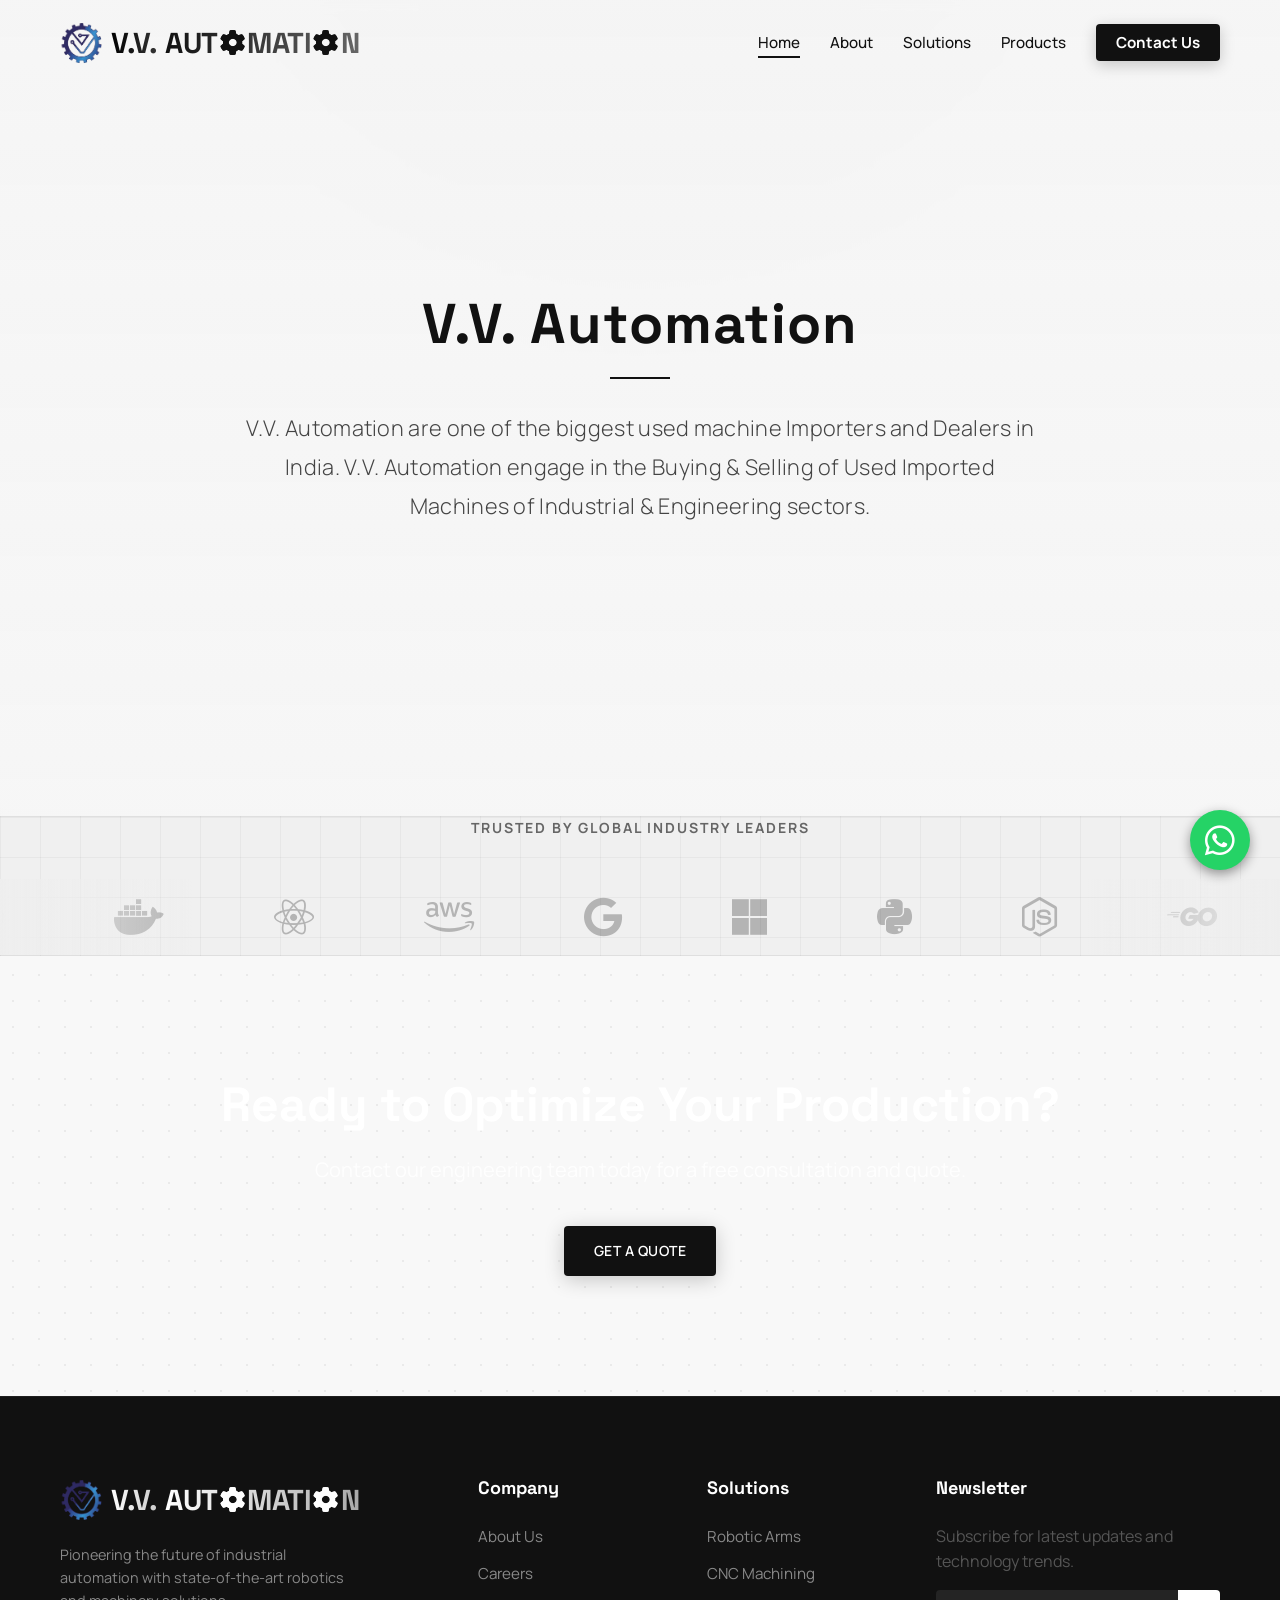
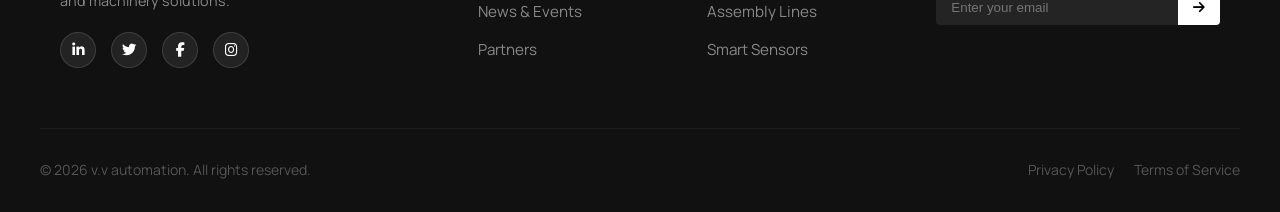
<file: index.html>
<!DOCTYPE html>
<html lang="en">

<head>
    <meta charset="UTF-8">
    <meta name="viewport" content="width=device-width, initial-scale=1.0">
    <link rel="icon" type="image/svg+xml" href="Untitled-1 (1).svg">
    <title>v.v automation | Advanced Industrial Solutions</title>
    <meta name="description"
        content="Leading provider of industrial automation, robotics, and machinery for modern manufacturing.">
    <link rel="stylesheet" href="style.css">
    <link rel="stylesheet" href="LogoLoop.css">
    <!-- Google Fonts -->
    <link rel="preconnect" href="https://fonts.googleapis.com">
    <link rel="preconnect" href="https://fonts.gstatic.com" crossorigin>
    <link
        href="https://fonts.googleapis.com/css2?family=Manrope:wght@300;400;600;700&family=Space+Grotesk:wght@500;700&display=swap"
        rel="stylesheet">
    <!-- Font Awesome -->
    <link rel="stylesheet" href="https://cdnjs.cloudflare.com/ajax/libs/font-awesome/6.4.0/css/all.min.css">
</head>

<body>
    <!-- Header -->
    <header class="header" id="header">
        <div class="container header-container">
            <a href="index.html" class="logo">
                <img src="Untitled-1 (1).svg" alt="V.V. Logo" style="height: 44px;">
                <span class="vv-text">V.V.</span>
                <span class="automation-text">AUT<span class="gear-letter"><i
                            class="fa-solid fa-gear"></i></span>MATI<span class="gear-letter"><i
                            class="fa-solid fa-gear"></i></span>N</span>
            </a>
            <nav class="nav">
                <ul class="nav-list">
                    <li><a href="index.html" class="nav-link active">Home</a></li>
                    <li><a href="about.html" class="nav-link">About</a></li>
                    <li><a href="solution.html" class="nav-link">Solutions</a></li>
                    <li><a href="products.html" class="nav-link">Products</a></li>
                    <li><a href="contact.html" class="nav-link btn-contact">Contact Us</a></li>
                </ul>
                <div class="mobile-toggle" id="mobile-toggle">
                    <i class="fa-solid fa-bars"></i>
                </div>
            </nav>
        </div>
    </header>

    <!-- Mobile Menu -->
    <div class="mobile-menu" id="mobile-menu">
        <div class="mobile-menu-header">
            <a href="#" class="logo">v.v automation</a>
            <div class="close-menu" id="close-menu">
                <i class="fa-solid fa-xmark"></i>
            </div>
        </div>
        <ul class="mobile-nav-list">
            <li><a href="index.html" class="mobile-nav-link">Home</a></li>
            <li><a href="about.html" class="mobile-nav-link">About</a></li>
            <li><a href="solution.html" class="mobile-nav-link">Solutions</a></li>
            <li><a href="products.html" class="mobile-nav-link">Products</a></li>
            <li><a href="contact.html" class="mobile-nav-link">Contact Us</a></li>
        </ul>
    </div>



    <!-- Welcome Intro Section (Reference-Inspired) -->
    <section class="welcome-intro">
        <div class="welcome-overlay"></div>
        <div class="container welcome-content">
            <h2 class="welcome-title">V.V. Automation</h2>
            <div class="welcome-divider"></div>
            <p class="welcome-text">
                V.V. Automation are one of the biggest used machine Importers and Dealers in
                India. V.V. Automation engage in the Buying & Selling of Used Imported
                Machines of Industrial & Engineering sectors.
            </p>
        </div>
    </section>

    <!-- Partners Logo Loop -->
    <section class="partners-loop-section">
        <div class="partners-title-container">
            <p class="partners-title">Trusted by Global Industry Leaders</p>
        </div>
        <div id="logo-loop-container" class="logoloop logoloop--horizontal logoloop--fade logoloop--scale-hover">
            <div class="logoloop__track" id="logo-loop-track">
                <!-- JavaScript will populate this -->
            </div>
        </div>
    </section>
    <section class="section cta">
        <div class="cta-bg"
            style="background-image: url('https://images.unsplash.com/photo-1504917595217-d4dc5ebe6122?ixlib=rb-1.2.1&auto=format&fit=crop&w=1920&q=80');">
        </div>
        <div class="container cta-content">
            <h2>Ready to Optimize Your Production?</h2>
            <p>Contact our engineering team today for a free consultation and quote.</p>
            <a href="contact.html" class="btn btn-primary">Get a Quote</a>
        </div>
    </section>

    <!-- Footer -->
    <footer class="footer">
        <div class="container footer-top">
            <div class="footer-brand">
                <a href="index.html" class="logo footer-logo">
                    <img src="Untitled-1 (1).svg" alt="V.V. Logo" style="height:44px;">
                    <span class="vv-text">V.V.</span>
                    <span class="automation-text">AUT<span class="gear-letter"><i
                                class="fa-solid fa-gear"></i></span>MATI<span class="gear-letter"><i
                                class="fa-solid fa-gear"></i></span>N</span>
                </a>
                <p>Pioneering the future of industrial automation with state-of-the-art robotics and machinery
                    solutions.</p>
                <div class="social-links">
                    <a href="#"><i class="fa-brands fa-linkedin-in"></i></a>
                    <a href="#"><i class="fa-brands fa-twitter"></i></a>
                    <a href="#"><i class="fa-brands fa-facebook-f"></i></a>
                    <a href="#"><i class="fa-brands fa-instagram"></i></a>
                </div>
            </div>
            <div class="footer-links">
                <h4>Company</h4>
                <ul>
                    <li><a href="about.html">About Us</a></li>
                    <li><a href="contact.html">Careers</a></li>
                    <li><a href="#">News & Events</a></li>
                    <li><a href="#">Partners</a></li>
                </ul>
            </div>
            <div class="footer-links">
                <h4>Solutions</h4>
                <ul>
                    <li><a href="solution.html">Robotic Arms</a></li>
                    <li><a href="solution.html">CNC Machining</a></li>
                    <li><a href="solution.html">Assembly Lines</a></li>
                    <li><a href="solution.html">Smart Sensors</a></li>
                </ul>
            </div>
            <div class="footer-newsletter">
                <h4>Newsletter</h4>
                <p>Subscribe for latest updates and technology trends.</p>
                <div class="newsletter-input">
                    <input type="email" placeholder="Enter your email">
                    <button><i class="fa-solid fa-arrow-right"></i></button>
                </div>
            </div>
        </div>
        <div class="container footer-bottom">
            <p>&copy; 2026 v.v automation. All rights reserved.</p>
            <div class="footer-legal">
                <a href="#">Privacy Policy</a>
                <a href="#">Terms of Service</a>
            </div>
        </div>
    </footer>

    <script src="script.js"></script>
</body>

</html>
</file>
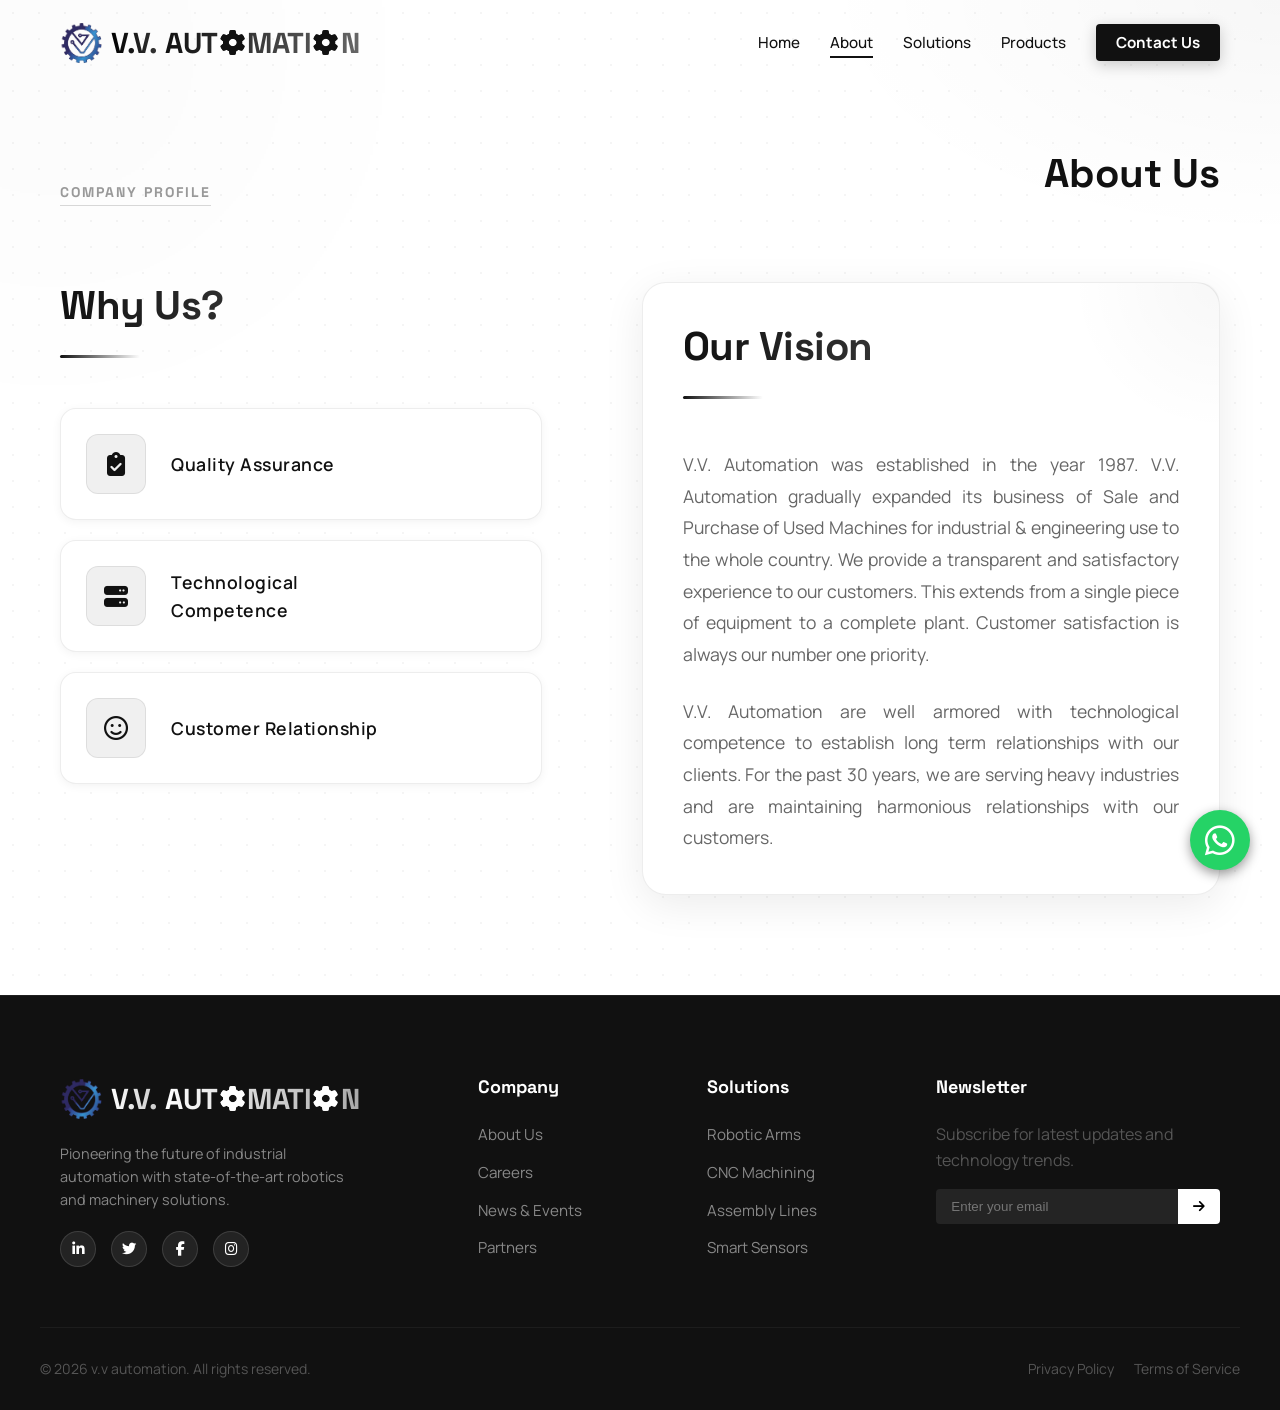
<file: about.html>
<!DOCTYPE html>
<html lang="en">

<head>
    <meta charset="UTF-8">
    <meta name="viewport" content="width=device-width, initial-scale=1.0">
    <link rel="icon" type="image/svg+xml" href="Untitled-1 (1).svg">
    <title>About Us | v.v automation</title>
    <meta name="description"
        content="Learn more about V.V. Automation, our history, vision, and commitment to industrial excellence.">
    <link rel="stylesheet" href="style.css">
    <!-- Google Fonts -->
    <link rel="preconnect" href="https://fonts.googleapis.com">
    <link rel="preconnect" href="https://fonts.gstatic.com" crossorigin>
    <link
        href="https://fonts.googleapis.com/css2?family=Manrope:wght@300;400;600;700&family=Space+Grotesk:wght@500;700&display=swap"
        rel="stylesheet">
    <!-- Font Awesome -->
    <link rel="stylesheet" href="https://cdnjs.cloudflare.com/ajax/libs/font-awesome/6.4.0/css/all.min.css">
</head>

<body>
    <!-- Header -->
    <header class="header" id="header">
        <div class="container header-container">
            <a href="index.html" class="logo">
                <img src="Untitled-1 (1).svg" alt="V.V. Logo" style="height: 44px;">
                <span class="vv-text">V.V.</span>
                <span class="automation-text">AUT<span class="gear-letter"><i
                            class="fa-solid fa-gear"></i></span>MATI<span class="gear-letter"><i
                            class="fa-solid fa-gear"></i></span>N</span>
            </a>
            <nav class="nav">
                <ul class="nav-list">
                    <li><a href="index.html" class="nav-link">Home</a></li>
                    <li><a href="about.html" class="nav-link active">About</a></li>
                    <li><a href="solution.html" class="nav-link">Solutions</a></li>
                    <li><a href="products.html" class="nav-link">Products</a></li>
                    <li><a href="contact.html" class="nav-link btn-contact">Contact Us</a></li>
                </ul>
                <div class="mobile-toggle" id="mobile-toggle">
                    <i class="fa-solid fa-bars"></i>
                </div>
            </nav>
        </div>
    </header>

    <!-- Mobile Menu -->
    <div class="mobile-menu" id="mobile-menu">
        <div class="mobile-menu-header">
            <a href="index.html" class="logo">v.v automation</a>
            <div class="close-menu" id="close-menu">
                <i class="fa-solid fa-xmark"></i>
            </div>
        </div>
        <ul class="mobile-nav-list">
            <li><a href="index.html" class="mobile-nav-link">Home</a></li>
            <li><a href="about.html" class="mobile-nav-link">About</a></li>
            <li><a href="solution.html" class="mobile-nav-link">Solutions</a></li>
            <li><a href="products.html" class="mobile-nav-link">Products</a></li>
            <li><a href="contact.html" class="mobile-nav-link">Contact Us</a></li>
        </ul>
    </div>

    <!-- About Section -->
    <section id="about" class="section about" style="padding-top: 150px;">
        <div class="container about-container">
            <div class="section-header text-center">
                <h4 class="section-tag">Company Profile</h4>
                <h2 class="section-title">About Us</h2>
            </div>

            <div class="about-details-grid">
                <!-- Why Us Column -->
                <div class="why-us-section">
                    <h3>Why Us?</h3>
                    <div class="why-us-divider"></div>

                    <div class="features-row">
                        <div class="feature-item">
                            <div class="feature-icon-box">
                                <i class="fa-solid fa-clipboard-check"></i>
                            </div>
                            <span class="feature-label">Quality Assurance</span>
                        </div>

                        <div class="feature-item">
                            <div class="feature-icon-box">
                                <i class="fa-solid fa-server"></i>
                            </div>
                            <span class="feature-label">Technological<br>Competence</span>
                        </div>

                        <div class="feature-item">
                            <div class="feature-icon-box">
                                <i class="fa-regular fa-face-smile"></i>
                            </div>
                            <span class="feature-label">Customer Relationship</span>
                        </div>
                    </div>
                </div>

                <!-- Our Vision Column -->
                <div class="vision-section">
                    <h3>Our Vision</h3>
                    <div class="vision-divider"></div>

                    <div class="vision-content">
                        <p>V.V. Automation was established in the year 1987. V.V. Automation gradually expanded its
                            business of Sale and Purchase of Used Machines for industrial & engineering use to the whole
                            country. We provide a transparent and satisfactory experience to our customers. This extends
                            from a single piece of equipment to a complete plant. Customer satisfaction is always our
                            number one priority.</p>

                        <p>V.V. Automation are well armored with technological competence to establish long term
                            relationships with our clients. For the past 30 years, we are serving heavy industries and
                            are maintaining harmonious relationships with our customers.</p>
                    </div>
                </div>
            </div>
        </div>
    </section>

    <!-- Footer -->
    <footer class="footer">
        <div class="container footer-top">
            <div class="footer-brand">
                <a href="index.html" class="logo footer-logo">
                    <img src="Untitled-1 (1).svg" alt="V.V. Logo" style="height:44px;">
                    <span class="vv-text">V.V.</span>
                    <span class="automation-text">AUT<span class="gear-letter"><i
                                class="fa-solid fa-gear"></i></span>MATI<span class="gear-letter"><i
                                class="fa-solid fa-gear"></i></span>N</span>
                </a>
                <p>Pioneering the future of industrial automation with state-of-the-art robotics and machinery
                    solutions.</p>
                <div class="social-links">
                    <a href="#"><i class="fa-brands fa-linkedin-in"></i></a>
                    <a href="#"><i class="fa-brands fa-twitter"></i></a>
                    <a href="#"><i class="fa-brands fa-facebook-f"></i></a>
                    <a href="#"><i class="fa-brands fa-instagram"></i></a>
                </div>
            </div>
            <div class="footer-links">
                <h4>Company</h4>
                <ul>
                    <li><a href="about.html">About Us</a></li>
                    <li><a href="contact.html">Careers</a></li>
                    <!-- Assuming careers links to contact for now or similar -->
                    <li><a href="#">News & Events</a></li>
                    <li><a href="#">Partners</a></li>
                </ul>
            </div>
            <div class="footer-links">
                <h4>Solutions</h4>
                <ul>
                    <li><a href="solution.html">Robotic Arms</a></li>
                    <li><a href="solution.html">CNC Machining</a></li>
                    <li><a href="solution.html">Assembly Lines</a></li>
                    <li><a href="solution.html">Smart Sensors</a></li>
                </ul>
            </div>
            <div class="footer-newsletter">
                <h4>Newsletter</h4>
                <p>Subscribe for latest updates and technology trends.</p>
                <div class="newsletter-input">
                    <input type="email" placeholder="Enter your email">
                    <button><i class="fa-solid fa-arrow-right"></i></button>
                </div>
            </div>
        </div>
        <div class="container footer-bottom">
            <p>&copy; 2026 v.v automation. All rights reserved.</p>
            <div class="footer-legal">
                <a href="#">Privacy Policy</a>
                <a href="#">Terms of Service</a>
            </div>
        </div>
    </footer>

    <script src="script.js"></script>
</body>

</html>
</file>
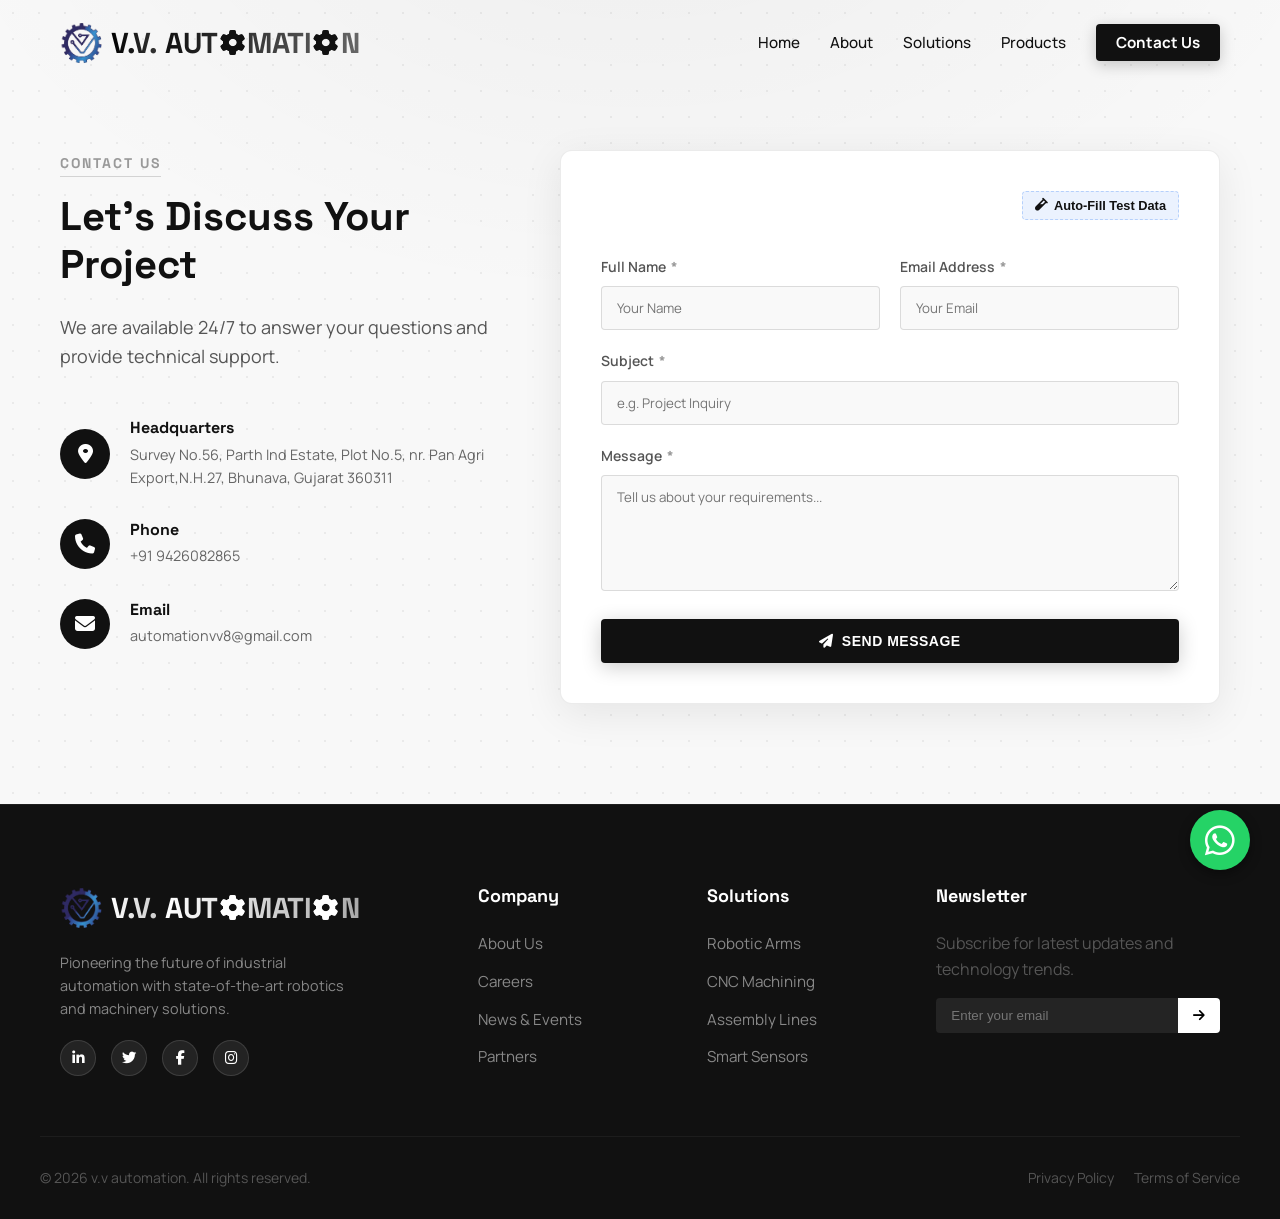
<file: contact.html>
<!DOCTYPE html>
<html lang="en">

<head>
    <meta charset="UTF-8">
    <meta name="viewport" content="width=device-width, initial-scale=1.0">
    <link rel="icon" type="image/svg+xml" href="Untitled-1 (1).svg">
    <title>Contact Us | v.v automation</title>
    <meta name="description" content="Contact V.V. Automation for your industrial requirements. We are available 24/7.">
    <link rel="stylesheet" href="style.css">
    <!-- Google Fonts -->
    <link rel="preconnect" href="https://fonts.googleapis.com">
    <link rel="preconnect" href="https://fonts.gstatic.com" crossorigin>
    <link
        href="https://fonts.googleapis.com/css2?family=Manrope:wght@300;400;600;700&family=Space+Grotesk:wght@500;700&display=swap"
        rel="stylesheet">
    <!-- Font Awesome -->
    <link rel="stylesheet" href="https://cdnjs.cloudflare.com/ajax/libs/font-awesome/6.4.0/css/all.min.css">

</head>

<body>
    <!-- Header -->
    <header class="header" id="header">
        <div class="container header-container">
            <a href="index.html" class="logo">
                <img src="Untitled-1 (1).svg" alt="V.V. Logo" style="height: 44px;">
                <span class="vv-text">V.V.</span>
                <span class="automation-text">AUT<span class="gear-letter"><i
                            class="fa-solid fa-gear"></i></span>MATI<span class="gear-letter"><i
                            class="fa-solid fa-gear"></i></span>N</span>
            </a>
            <nav class="nav">
                <ul class="nav-list">
                    <li><a href="index.html" class="nav-link">Home</a></li>
                    <li><a href="about.html" class="nav-link">About</a></li>
                    <li><a href="solution.html" class="nav-link">Solutions</a></li>
                    <li><a href="products.html" class="nav-link">Products</a></li>
                    <li><a href="contact.html" class="nav-link btn-contact active">Contact Us</a></li>
                </ul>
                <div class="mobile-toggle" id="mobile-toggle">
                    <i class="fa-solid fa-bars"></i>
                </div>
            </nav>
        </div>
    </header>

    <!-- Mobile Menu -->
    <div class="mobile-menu" id="mobile-menu">
        <div class="mobile-menu-header">
            <a href="index.html" class="logo">v.v automation</a>
            <div class="close-menu" id="close-menu">
                <i class="fa-solid fa-xmark"></i>
            </div>
        </div>
        <ul class="mobile-nav-list">
            <li><a href="index.html" class="mobile-nav-link">Home</a></li>
            <li><a href="about.html" class="mobile-nav-link">About</a></li>
            <li><a href="solution.html" class="mobile-nav-link">Solutions</a></li>
            <li><a href="products.html" class="mobile-nav-link">Products</a></li>
            <li><a href="contact.html" class="mobile-nav-link">Contact Us</a></li>
        </ul>
    </div>

    <!-- Contact Section -->
    <section id="contact" class="section contact" style="padding-top: 150px;">
        <div class="container contact-container">
            <div class="contact-info">
                <h4 class="section-tag">Contact Us</h4>
                <h2 class="section-title">Let's Discuss Your Project</h2>
                <p class="section-desc">We are available 24/7 to answer your questions and provide technical support.
                </p>

                <div class="contact-methods">
                    <div class="contact-method">
                        <div class="icon-circle"><i class="fa-solid fa-location-dot"></i></div>
                        <div>
                            <h5>Headquarters</h5>
                            <p>Survey No.56, Parth Ind Estate, Plot No.5, nr. Pan Agri</p>
                            <p>Export,N.H.27, Bhunava, Gujarat 360311</p>
                        </div>
                    </div>
                    <div class="contact-method">
                        <div class="icon-circle"><i class="fa-solid fa-phone"></i></div>
                        <div>
                            <h5>Phone</h5>
                            <p>+91 9426082865</p>
                        </div>
                    </div>
                    <div class="contact-method">
                        <div class="icon-circle"><i class="fa-solid fa-envelope"></i></div>
                        <div>
                            <h5>Email</h5>
                            <p>automationvv8@gmail.com</p>
                        </div>
                    </div>
                </div>
            </div>

            <form class="contact-form" id="contactForm" name="contact" method="POST" data-netlify="true" novalidate>
                <input type="hidden" name="form-name" value="contact">
                <div style="display: flex; justify-content: space-between; align-items: center; margin-bottom: 20px; border-bottom: 1px solid rgba(255,255,255,0.08); padding-bottom: 15px;">
                    <h3 style="margin: 0; font-size: 1.25rem; font-family: 'Space Grotesk', sans-serif; color: var(--white);">Send Message</h3>
                    <button type="button" id="testFillBtn" style="background: rgba(59, 130, 246, 0.1); border: 1px dashed rgba(59, 130, 246, 0.3); color: var(--accent-color); padding: 6px 12px; border-radius: 4px; font-size: 0.8rem; font-weight: 600; cursor: pointer; display: flex; align-items: center; gap: 6px; transition: var(--transition);">
                        <i class="fa-solid fa-vial"></i> Auto-Fill Test Data
                    </button>
                </div>
                <div class="form-row">
                    <div class="form-group">
                        <label for="name">Full Name <span class="required-star">*</span></label>
                        <input type="text" id="name" name="name" placeholder="Your Name" required>
                        <span class="field-error" id="nameError">Please enter your name.</span>
                    </div>
                    <div class="form-group">
                        <label for="email">Email Address <span class="required-star">*</span></label>
                        <input type="email" id="email" name="email" placeholder="Your Email" required>
                        <span class="field-error" id="emailError">Please enter a valid email.</span>
                    </div>
                </div>
                <div class="form-group">
                    <label for="subject">Subject <span class="required-star">*</span></label>
                    <input type="text" id="subject" name="subject" placeholder="e.g. Project Inquiry" required>
                    <span class="field-error" id="subjectError">Please enter a subject.</span>
                </div>
                <div class="form-group">
                    <label for="message">Message <span class="required-star">*</span></label>
                    <textarea id="message" name="message" rows="5"
                        placeholder="Tell us about your requirements..." required></textarea>
                    <span class="field-error" id="messageError">Please enter your message.</span>
                </div>

                <button type="submit" class="btn btn-primary btn-block" id="submitBtn">
                    <span id="btnText"><i class="fa-solid fa-paper-plane" style="margin-right:8px;"></i>Send Message</span>
                    <span id="btnLoading" style="display:none;">
                        <i class="fa-solid fa-spinner fa-spin" style="margin-right:8px;"></i>Sending…
                    </span>
                </button>

                <!-- Success Banner -->
                <div id="successBanner" style="display:none;" class="form-success-banner">
                    <i class="fa-solid fa-circle-check"></i>
                    <div>
                        <strong>Message Sent Successfully!</strong>
                        <p>Thank you! We'll get back to you within 24 hours.</p>
                    </div>
                </div>

                <!-- Error Banner -->
                <div id="errorBanner" style="display:none;" class="form-error-banner">
                    <i class="fa-solid fa-circle-exclamation"></i>
                    <div>
                        <strong>Something went wrong.</strong>
                        <p id="errorText">Please try again or email us directly.</p>
                    </div>
                </div>
            </form>
        </div>
    </section>

    <!-- Footer -->
    <footer class="footer">
        <div class="container footer-top">
            <div class="footer-brand">
                <a href="index.html" class="logo footer-logo">
                    <img src="Untitled-1 (1).svg" alt="V.V. Logo" style="height:44px;">
                    <span class="vv-text">V.V.</span>
                    <span class="automation-text">AUT<span class="gear-letter"><i
                                class="fa-solid fa-gear"></i></span>MATI<span class="gear-letter"><i
                                class="fa-solid fa-gear"></i></span>N</span>
                </a>
                <p>Pioneering the future of industrial automation with state-of-the-art robotics and machinery
                    solutions.</p>
                <div class="social-links">
                    <a href="#"><i class="fa-brands fa-linkedin-in"></i></a>
                    <a href="#"><i class="fa-brands fa-twitter"></i></a>
                    <a href="#"><i class="fa-brands fa-facebook-f"></i></a>
                    <a href="#"><i class="fa-brands fa-instagram"></i></a>
                </div>
            </div>
            <div class="footer-links">
                <h4>Company</h4>
                <ul>
                    <li><a href="about.html">About Us</a></li>
                    <li><a href="contact.html">Careers</a></li>
                    <li><a href="#">News & Events</a></li>
                    <li><a href="#">Partners</a></li>
                </ul>
            </div>
            <div class="footer-links">
                <h4>Solutions</h4>
                <ul>
                    <li><a href="solution.html">Robotic Arms</a></li>
                    <li><a href="solution.html">CNC Machining</a></li>
                    <li><a href="solution.html">Assembly Lines</a></li>
                    <li><a href="solution.html">Smart Sensors</a></li>
                </ul>
            </div>
            <div class="footer-newsletter">
                <h4>Newsletter</h4>
                <p>Subscribe for latest updates and technology trends.</p>
                <div class="newsletter-input">
                    <input type="email" placeholder="Enter your email">
                    <button><i class="fa-solid fa-arrow-right"></i></button>
                </div>
            </div>
        </div>
        <div class="container footer-bottom">
            <p>&copy; 2026 v.v automation. All rights reserved.</p>
            <div class="footer-legal">
                <a href="#">Privacy Policy</a>
                <a href="#">Terms of Service</a>
            </div>
        </div>
    </footer>

    <script src="script.js"></script>

    <script>
        // =============================================================================
        // Contact Form → FastAPI Backend Integration (Production Ready)
        //
        // HOW IT WORKS:
        //   • Submits form data as JSON via fetch() to your FastAPI backend.
        //   • Backend stores the message in MySQL and sends a Gmail notification.
        //   • Change BACKEND_URL to your live Railway/Render URL when deploying.
        //
        // LOCAL DEV:
        //   • Start the FastAPI backend: cd backend && uvicorn main:app --reload
        //   • The form will POST to http://localhost:8000/api/contact
        // =============================================================================

        // ── Configuration ─────────────────────────────────────────────────────────────
        // Update this URL after deploying your FastAPI backend to Railway/Render.
        // Example: "https://vv-contact-api.railway.app"
        const BACKEND_URL = window.location.hostname === 'localhost' || window.location.hostname === '127.0.0.1'
            ? 'http://localhost:8000'           // Local dev
            : 'https://vv-automation-production.up.railway.app'; // Deployed Railway API

        // ── DOM References ────────────────────────────────────────────────────────────
        const form          = document.getElementById('contactForm');
        const btnText       = document.getElementById('btnText');
        const btnLoading    = document.getElementById('btnLoading');
        const submitBtn     = document.getElementById('submitBtn');
        const successBanner = document.getElementById('successBanner');
        const errorBanner   = document.getElementById('errorBanner');
        const errorText     = document.getElementById('errorText');

        // ── Field references ──────────────────────────────────────────────────────────
        const fields = {
            name:    { el: document.getElementById('name'),    err: document.getElementById('nameError') },
            email:   { el: document.getElementById('email'),   err: document.getElementById('emailError') },
            subject: { el: document.getElementById('subject'), err: document.getElementById('subjectError') },
            message: { el: document.getElementById('message'), err: document.getElementById('messageError') }
        };

        // ── Auto-Fill Test Button ─────────────────────────────────────────────────────
        const testFillBtn = document.getElementById('testFillBtn');
        if (testFillBtn) {
            testFillBtn.addEventListener('click', () => {
                fields.name.el.value    = 'John Doe (API Test)';
                fields.email.el.value   = 'john.doe@example.com';
                fields.subject.el.value = 'FastAPI Integration Test';
                fields.message.el.value = 'This is a test submission to verify the FastAPI backend is connected correctly and emails are being delivered.';
                Object.values(fields).forEach(({ el, err }) => {
                    el.classList.remove('input-error');
                    err.style.display = 'none';
                });
            });
        }

        // ── Live validation: clear errors as user types ───────────────────────────────
        Object.values(fields).forEach(({ el, err }) => {
            el.addEventListener('input', () => {
                el.classList.remove('input-error');
                err.style.display = 'none';
            });
        });

        // ── Email regex ───────────────────────────────────────────────────────────────
        const emailRegex = /^[^\s@]+@[^\s@]+\.[^\s@]+$/;

        // ── Client-side validation ────────────────────────────────────────────────────
        function validate() {
            let valid = true;
            const checks = [
                { key: 'name',    test: v => v.length >= 2 },
                { key: 'email',   test: v => emailRegex.test(v) },
                { key: 'subject', test: v => v.length >= 3 },
                { key: 'message', test: v => v.length >= 10 }
            ];
            checks.forEach(({ key, test }) => {
                const { el, err } = fields[key];
                const value = el.value.trim();
                if (!test(value)) {
                    el.classList.add('input-error');
                    err.style.display = 'block';
                    valid = false;
                } else {
                    el.classList.remove('input-error');
                    err.style.display = 'none';
                }
            });
            return valid;
        }

        // ── Banner helpers ────────────────────────────────────────────────────────────
        function showBanner(type) {
            successBanner.style.display = 'none';
            errorBanner.style.display   = 'none';
            if (type === 'success') {
                successBanner.style.display = 'flex';
                successBanner.classList.add('banner-animate');
            } else {
                errorBanner.style.display = 'flex';
                errorBanner.classList.add('banner-animate');
            }
        }

        function setLoading(isLoading) {
            submitBtn.disabled       = isLoading;
            btnText.style.display    = isLoading ? 'none' : 'inline';
            btnLoading.style.display = isLoading ? 'inline' : 'none';
        }

        // ── Form submission ───────────────────────────────────────────────────────────
        form.addEventListener('submit', async function (e) {
            e.preventDefault();

            // Reset banners
            successBanner.style.display = 'none';
            errorBanner.style.display   = 'none';

            if (!validate()) return;

            setLoading(true);

            const payload = {
                full_name: fields.name.el.value.trim(),
                email:     fields.email.el.value.trim(),
                subject:   fields.subject.el.value.trim(),
                message:   fields.message.el.value.trim(),
            };

            try {
                const response = await fetch(`${BACKEND_URL}/api/contact`, {
                    method: 'POST',
                    headers: { 'Content-Type': 'application/json' },
                    body: JSON.stringify(payload),
                });

                const data = await response.json();

                if (response.ok && data.success) {
                    // ── Success ──
                    const subText = successBanner.querySelector('p');
                    if (subText) {
                        subText.textContent = "Thank you! We'll get back to you within 24 hours.";
                    }
                    showBanner('success');
                    form.reset();

                } else if (response.status === 429) {
                    // ── Rate limited ──
                    errorText.textContent = data.detail || 'Too many requests. Please wait a minute before trying again.';
                    showBanner('error');

                } else if (response.status === 422) {
                    // ── Validation error from server ──
                    const detail = data.detail;
                    if (Array.isArray(detail) && detail.length > 0) {
                        errorText.textContent = detail.map(d => d.msg).join(' · ');
                    } else {
                        errorText.textContent = 'Please check your inputs and try again.';
                    }
                    showBanner('error');

                } else {
                    // ── Server error ──
                    errorText.textContent = data.detail || 'Something went wrong. Please try again or contact us directly.';
                    showBanner('error');
                }

            } catch (err) {
                // ── Network / CORS error ──
                if (!BACKEND_URL.includes('localhost') && BACKEND_URL.includes('YOUR_API_URL')) {
                    errorText.textContent = 'Backend URL not configured. Update BACKEND_URL in contact.html to your deployed API URL.';
                } else {
                    errorText.textContent = 'Network error. Please check your connection and try again.';
                }
                showBanner('error');
                console.error('[Contact Form] Fetch error:', err);

            } finally {
                setLoading(false);
            }
        });
    </script>
</body>

</html>
</file>
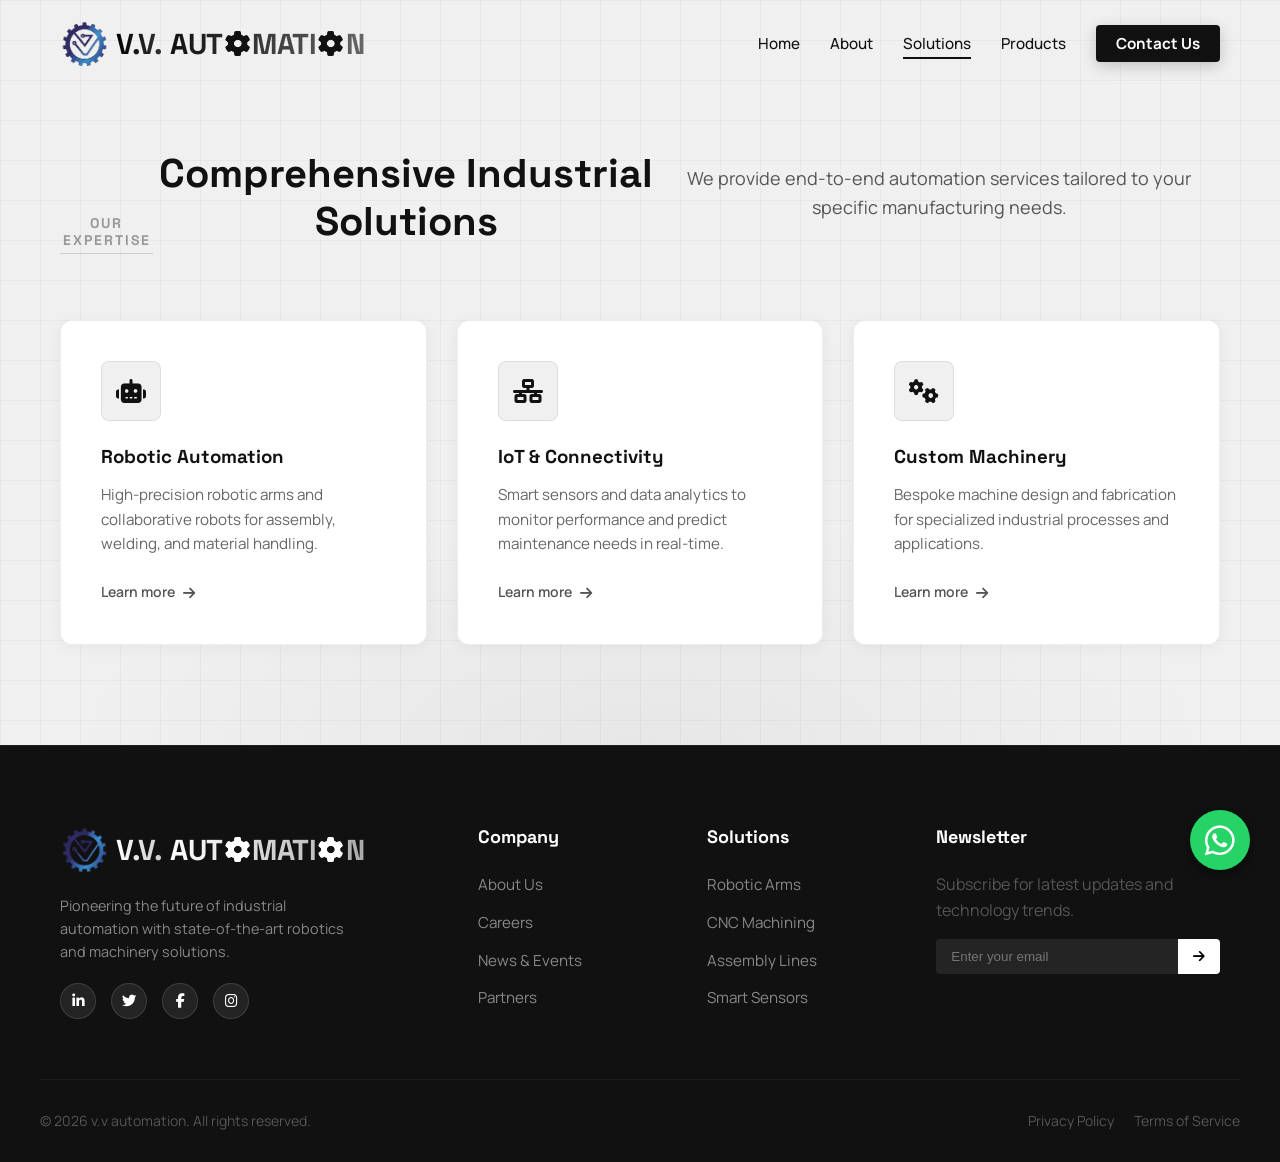
<file: solution.html>
<!DOCTYPE html>
<html lang="en">

<head>
    <meta charset="UTF-8">
    <meta name="viewport" content="width=device-width, initial-scale=1.0">
    <link rel="icon" type="image/svg+xml" href="Untitled-1 (1).svg">
    <title>Solutions | v.v automation</title>
    <meta name="description"
        content="Our industrial automation solutions: Robotic Automation, IoT & Connectivity, and Custom Machinery.">
    <link rel="stylesheet" href="style.css">
    <!-- Google Fonts -->
    <link rel="preconnect" href="https://fonts.googleapis.com">
    <link rel="preconnect" href="https://fonts.gstatic.com" crossorigin>
    <link
        href="https://fonts.googleapis.com/css2?family=Manrope:wght@300;400;600;700&family=Space+Grotesk:wght@500;700&display=swap"
        rel="stylesheet">
    <!-- Font Awesome -->
    <link rel="stylesheet" href="https://cdnjs.cloudflare.com/ajax/libs/font-awesome/6.4.0/css/all.min.css">
</head>

<body>
    <!-- Header -->
    <header class="header" id="header">
        <div class="container header-container">
            <a href="index.html" class="logo">
                <img src="Untitled-1 (1).svg" alt="V.V. Logo" style="height: 48px; width: 48px; object-fit: contain;">
                <span class="vv-text">V.V.</span>
                <span class="automation-text">AUT<span class="gear-letter"><i
                            class="fa-solid fa-gear"></i></span>MATI<span class="gear-letter"><i
                            class="fa-solid fa-gear"></i></span>N</span>
            </a>
            <nav class="nav">
                <ul class="nav-list">
                    <li><a href="index.html" class="nav-link">Home</a></li>
                    <li><a href="about.html" class="nav-link">About</a></li>
                    <li><a href="solution.html" class="nav-link active">Solutions</a></li>
                    <li><a href="products.html" class="nav-link">Products</a></li>
                    <li><a href="contact.html" class="nav-link btn-contact">Contact Us</a></li>
                </ul>
                <div class="mobile-toggle" id="mobile-toggle">
                    <i class="fa-solid fa-bars"></i>
                </div>
            </nav>
        </div>
    </header>

    <!-- Mobile Menu -->
    <div class="mobile-menu" id="mobile-menu">
        <div class="mobile-menu-header">
            <a href="index.html" class="logo">v.v automation</a>
            <div class="close-menu" id="close-menu">
                <i class="fa-solid fa-xmark"></i>
            </div>
        </div>
        <ul class="mobile-nav-list">
            <li><a href="index.html" class="mobile-nav-link">Home</a></li>
            <li><a href="about.html" class="mobile-nav-link">About</a></li>
            <li><a href="solution.html" class="mobile-nav-link">Solutions</a></li>
            <li><a href="products.html" class="mobile-nav-link">Products</a></li>
            <li><a href="contact.html" class="mobile-nav-link">Contact Us</a></li>
        </ul>
    </div>

    <!-- Solutions / Services -->
    <section id="solutions" class="section solutions" style="padding-top: 150px;">
        <div class="container">
            <div class="section-header text-center">
                <h4 class="section-tag">Our Expertise</h4>
                <h2 class="section-title">Comprehensive Industrial Solutions</h2>
                <p class="section-desc center-desc">We provide end-to-end automation services tailored to your specific
                    manufacturing needs.</p>
            </div>
            <div class="solutions-grid">
                <div class="solution-card">
                    <div class="icon-box"><i class="fa-solid fa-robot"></i></div>
                    <h3>Robotic Automation</h3>
                    <p>High-precision robotic arms and collaborative robots for assembly, welding, and material
                        handling.</p>
                    <a href="#" class="learn-more">Learn more <i class="fa-solid fa-arrow-right"></i></a>
                </div>
                <div class="solution-card">
                    <div class="icon-box"><i class="fa-solid fa-network-wired"></i></div>
                    <h3>IoT & Connectivity</h3>
                    <p>Smart sensors and data analytics to monitor performance and predict maintenance needs in
                        real-time.</p>
                    <a href="#" class="learn-more">Learn more <i class="fa-solid fa-arrow-right"></i></a>
                </div>
                <div class="solution-card">
                    <div class="icon-box"><i class="fa-solid fa-cogs"></i></div>
                    <h3>Custom Machinery</h3>
                    <p>Bespoke machine design and fabrication for specialized industrial processes and applications.</p>
                    <a href="#" class="learn-more">Learn more <i class="fa-solid fa-arrow-right"></i></a>
                </div>
            </div>
        </div>
    </section>

    <!-- Footer -->
    <footer class="footer">
        <div class="container footer-top">
            <div class="footer-brand">
                <a href="index.html" class="logo footer-logo">
                    <img src="Untitled-1 (1).svg" alt="V.V. Logo" style="height:48px; width:48px; object-fit:contain;">
                    <span class="vv-text">V.V.</span>
                    <span class="automation-text">AUT<span class="gear-letter"><i
                                class="fa-solid fa-gear"></i></span>MATI<span class="gear-letter"><i
                                class="fa-solid fa-gear"></i></span>N</span>
                </a>
                <p>Pioneering the future of industrial automation with state-of-the-art robotics and machinery
                    solutions.</p>
                <div class="social-links">
                    <a href="#"><i class="fa-brands fa-linkedin-in"></i></a>
                    <a href="#"><i class="fa-brands fa-twitter"></i></a>
                    <a href="#"><i class="fa-brands fa-facebook-f"></i></a>
                    <a href="#"><i class="fa-brands fa-instagram"></i></a>
                </div>
            </div>
            <div class="footer-links">
                <h4>Company</h4>
                <ul>
                    <li><a href="about.html">About Us</a></li>
                    <li><a href="contact.html">Careers</a></li>
                    <li><a href="#">News & Events</a></li>
                    <li><a href="#">Partners</a></li>
                </ul>
            </div>
            <div class="footer-links">
                <h4>Solutions</h4>
                <ul>
                    <li><a href="solution.html">Robotic Arms</a></li>
                    <li><a href="solution.html">CNC Machining</a></li>
                    <li><a href="solution.html">Assembly Lines</a></li>
                    <li><a href="solution.html">Smart Sensors</a></li>
                </ul>
            </div>
            <div class="footer-newsletter">
                <h4>Newsletter</h4>
                <p>Subscribe for latest updates and technology trends.</p>
                <div class="newsletter-input">
                    <input type="email" placeholder="Enter your email">
                    <button><i class="fa-solid fa-arrow-right"></i></button>
                </div>
            </div>
        </div>
        <div class="container footer-bottom">
            <p>&copy; 2026 v.v automation. All rights reserved.</p>
            <div class="footer-legal">
                <a href="#">Privacy Policy</a>
                <a href="#">Terms of Service</a>
            </div>
        </div>
    </footer>

    <script src="script.js"></script>
</body>

</html>
</file>
<file: style.css>
/* White & Black Premium Light Theme Variables */
:root {
    --primary-color: #f5f5f5;
    /* Off-white background */
    --secondary-color: #ffffff;
    /* Pure white cards */
    --accent-color: #111111;
    /* Near-black accent */
    --accent-hover: #333333;
    /* Dark grey hover */
    --logo-dark: #111111;
    --logo-gradient-start: #111111;
    --logo-gradient-end: #555555;
    --text-light: #111111;
    /* Dark text on light bg */
    --text-gray: #666666;
    --text-dark: #222222;
    --white: #ffffff;
    --black: #000000;
    --border-color: rgba(0, 0, 0, 0.1);
    --card-bg: rgba(255, 255, 255, 0.95);
    --transition: all 0.3s ease;
}

/* Reset & Base Styles */
* {
    margin: 0;
    padding: 0;
    box-sizing: border-box;
    scroll-behavior: smooth;
}

html {
    overflow-x: hidden;
}

body {
    font-family: 'Manrope', sans-serif;
    color: #555555;
    line-height: 1.6;
    /* Premium dot-grid background */
    background-color: #f8f8f8;
    background-image:
        radial-gradient(ellipse 80% 50% at 50% -10%, rgba(0,0,0,0.04) 0%, transparent 70%),
        radial-gradient(rgba(0, 0, 0, 0.055) 1px, transparent 1px);
    background-size: 100% 100%, 26px 26px;
    background-attachment: local, local;
}

h1,
h2,
h3,
h4,
h5,
h6 {
    font-family: 'Space Grotesk', sans-serif;
    color: #111111;
    line-height: 1.2;
    margin-bottom: 1rem;
}

a {
    text-decoration: none;
    color: inherit;
    transition: var(--transition);
}

ul {
    list-style: none;
}

img {
    max-width: 100%;
    display: block;
    height: auto;
}

/* Utilities */
.container {
    max-width: 1200px;
    margin: 0 auto;
    padding: 0 20px;
}

.text-center {
    text-align: center;
}

.highlight {
    color: var(--accent-color);
}

.section {
    padding: 100px 0;
}

.section-tag {
    text-transform: uppercase;
    font-size: 0.875rem;
    font-weight: 700;
    letter-spacing: 2px;
    color: #999999;
    margin-bottom: 1rem;
    display: inline-block;
    border-bottom: 1px solid rgba(0,0,0,0.15);
    padding-bottom: 4px;
}

.section-title {
    font-size: 2.5rem;
    font-weight: 700;
    margin-bottom: 1.5rem;
}

.section-desc {
    max-width: 600px;
    margin-bottom: 3rem;
    font-size: 1.125rem;
}

.center-desc {
    margin-left: auto;
    margin-right: auto;
}

/* Buttons */
.btn {
    display: inline-block;
    padding: 12px 28px;
    border-radius: 4px;
    font-weight: 600;
    text-transform: uppercase;
    font-size: 0.875rem;
    letter-spacing: 0.5px;
    cursor: pointer;
    border: 2px solid transparent;
    transition: var(--transition);
}

.btn-primary {
    background-color: #111111;
    color: #ffffff;
    box-shadow: 0 4px 20px rgba(0, 0, 0, 0.2);
}

.btn-primary:hover {
    background-color: #333333;
    transform: translateY(-2px);
    box-shadow: 0 8px 30px rgba(0, 0, 0, 0.3);
}

.btn-secondary {
    background-color: transparent;
    border-color: rgba(0,0,0,0.4);
    color: #111111;
}

.btn-secondary:hover {
    background-color: #111111;
    color: #ffffff;
}

.btn-outline {
    border-color: rgba(0,0,0,0.3);
    color: #111111;
}

.btn-outline:hover {
    background-color: #111111;
    color: #ffffff;
}

.btn-sm {
    padding: 8px 20px;
    font-size: 0.75rem;
}

.btn-block {
    display: block;
    width: 100%;
}

/* Header */
.header {
    position: fixed;
    top: 0;
    left: 0;
    width: 100%;
    z-index: 1000;
    padding: 20px 0;
    transition: var(--transition);
    background: transparent;
}

.header {
    position: fixed;
    top: 0;
    left: 0;
    width: 100%;
    z-index: 1000;
    padding: 20px 0;
    transition: var(--transition);
    background: transparent;
}

.header.scrolled {
    background: rgba(255, 255, 255, 0.96);
    backdrop-filter: blur(12px);
    padding: 15px 0;
    box-shadow: 0 2px 20px rgba(0, 0, 0, 0.08);
    border-bottom: 1px solid rgba(0, 0, 0, 0.08);
}

.header-container {
    display: flex;
    justify-content: space-between;
    align-items: center;
}

.logo {
    display: flex;
    align-items: center;
    gap: 8px;
    font-family: 'Space Grotesk', sans-serif;
    font-weight: 800;
    /* Extra bold */
    letter-spacing: -0.5px;
    text-transform: uppercase;
}

.vv-text {
    font-size: 1.8rem;
    background: linear-gradient(to right, #000000, #333333);
    -webkit-background-clip: text;
    background-clip: text;
    -webkit-text-fill-color: transparent;
}

.automation-text {
    font-size: 1.8rem;
    display: flex;
    align-items: center;
    background: linear-gradient(to right, #111111, #666666);
    -webkit-background-clip: text;
    background-clip: text;
    -webkit-text-fill-color: transparent;
    gap: 1px;
}

.gear-letter {
    display: inline-flex;
    align-items: center;
    justify-content: center;
    font-size: 1.6rem;
    margin: 0 1px;
    color: #111111;
    -webkit-text-fill-color: #111111;
    animation: spin-slow 10s linear infinite;
}

@keyframes spin-slow {
    from {
        transform: rotate(0deg);
    }

    to {
        transform: rotate(360deg);
    }
}

/* Scrolled header — logo switches to dark */
.header.scrolled .vv-text {
    background: linear-gradient(to right, #000000, #333333);
    -webkit-background-clip: text;
    background-clip: text;
}

.nav-list {
    display: flex;
    gap: 30px;
    align-items: center;
}

.nav-link {
    font-weight: 500;
    color: #111111;
    font-size: 0.95rem;
    position: relative;
}

.nav-link::after {
    content: '';
    position: absolute;
    bottom: -5px;
    left: 0;
    width: 0;
    height: 2px;
    background: #111111;
    transition: var(--transition);
}

.nav-link:hover::after,
.nav-link.active::after {
    width: 100%;
}

.btn-contact {
    background: #111111;
    color: #ffffff !important;
    padding: 8px 20px;
    border-radius: 4px;
    font-weight: 700 !important;
    box-shadow: 0 4px 15px rgba(0,0,0,0.2);
}

.btn-contact:hover {
    background: #333333;
    color: #ffffff !important;
    box-shadow: 0 6px 20px rgba(0,0,0,0.3);
}

.btn-contact::after {
    display: none;
}

.mobile-toggle {
    display: none;
    font-size: 1.5rem;
    color: #111111;
    cursor: pointer;
}

/* Mobile Menu */
.mobile-menu {
    position: fixed;
    top: 0;
    right: -100%;
    width: 100%;
    height: 100vh;
    background: #ffffff;
    z-index: 1001;
    transition: var(--transition);
    padding: 20px;
    display: flex;
    flex-direction: column;
    border-left: 1px solid rgba(0,0,0,0.1);
}

.mobile-menu.active {
    right: 0;
}

.mobile-menu-header {
    display: flex;
    justify-content: space-between;
    align-items: center;
    margin-bottom: 50px;
}

.close-menu {
    font-size: 2rem;
    cursor: pointer;
    color: #111111;
}

.mobile-nav-list {
    display: flex;
    flex-direction: column;
    gap: 20px;
    text-align: center;
}

.mobile-nav-link {
    font-size: 1.5rem;
    color: #111111;
    font-weight: 600;
}

/* Hero Section */
.hero {
    height: 100vh;
    min-height: 700px;
    position: relative;
    display: flex;
    align-items: center;
    margin-top: 0;
    padding: 0;
}

.hero-bg-overlay {
    position: absolute;
    top: 0;
    left: 0;
    width: 100%;
    height: 100%;
    background: var(--gr adient-overlay);
    z-index: 1;
}

.hero-bg-image {
    position: absolute;
    top: 0;
    left: 0;
    width: 100%;
    height: 100%;
    background-size: cover;
    background-position: center;
    z-index: 0;
    filter: saturate(0.8) contrast(1.1);
    animation: zoomEffect 20s infinite alternate;
}

@keyframes zoomEffect {
    from {
        transform: scale(1);
    }

    to {
        transform: scale(1.1);
    }
}

.hero-content {
    position: relative;
    z-index: 2;
    padding-top: 60px;
}

.hero-title {
    font-size: 4rem;
    font-weight: 800;
    margin-bottom: 20px;
    color: #ffffff;
    line-height: 1.1;
    animation: fadeInUp 1s ease-out;
}

.hero-subtitle {
    font-size: 1.25rem;
    color: rgba(255,255,255,0.75);
    margin-bottom: 40px;
    max-width: 600px;
    animation: fadeInUp 1s ease-out 0.2s backwards;
}

.hero-buttons {
    display: flex;
    gap: 20px;
    margin-bottom: 60px;
    animation: fadeInUp 1s ease-out 0.4s backwards;
}

.hero-stats {
    display: flex;
    gap: 50px;
    border-top: 1px solid rgba(255, 255, 255, 0.2);
    padding-top: 30px;
    animation: fadeInUp 1s ease-out 0.6s backwards;
}

.stat-item {
    display: flex;
    flex-direction: column;
}

.stat-number {
    font-size: 2rem;
    font-weight: 800;
    color: #ffffff;
    font-family: 'Space Grotesk', sans-serif;
}

.stat-label {
    font-size: 0.875rem;
    color: rgba(255,255,255,0.65);
    text-transform: uppercase;
    letter-spacing: 1px;
}

/* Partners Loop Section */
.partners-loop-section {
    background-color: #f0f0f0;
    background-image: linear-gradient(rgba(0,0,0,0.04) 1px, transparent 1px),
                      linear-gradient(90deg, rgba(0,0,0,0.04) 1px, transparent 1px);
    background-size: 40px 40px;
    padding: 0px 0;
    border-top: 1px solid rgba(0, 0, 0, 0.07);
    border-bottom: 1px solid rgba(0, 0, 0, 0.07);
    overflow: hidden;
    /* Pass the exact bg colour into the LogoLoop fade gradient */
    --logoloop-fadeColorAuto: #f0f0f0;
}

.partners-title {
    font-size: 0.875rem;
    color: #999999;
    text-transform: uppercase;
    letter-spacing: 2px;
    font-weight: 700;
}

.partners-title-container {
    text-align: center;
    margin-bottom: 40px;
}

.partners-title {
    font-size: 0.875rem;
    color: var(--text-gray);
    text-transform: uppercase;
    letter-spacing: 2px;
    font-weight: 700;
}

/* About Section */
.about-container {
    display: grid;
    grid-template-columns: 1fr 1fr;
    gap: 60px;
    align-items: center;
}

.about-image-wrapper {
    position: relative;
    padding-right: 20px;
    padding-bottom: 20px;
}

.about-img-1 {
    width: 65%;
    border-radius: 8px;
    box-shadow: var(--shadow-lg);
    position: relative;
    z-index: 1;
}

.about-img-2 {
    position: absolute;
    bottom: 0;
    right: 0;
    width: 55%;
    border-radius: 8px;
    box-shadow: var(--shadow-lg);
    z-index: 2;
    border: 5px solid var(--secondary-color);
}

.experience-badge {
    position: absolute;
    top: 20%;
    right: 15%;
    background: #111111;
    color: #ffffff;
    padding: 20px;
    border-radius: 50%;
    width: 120px;
    height: 120px;
    display: flex;
    flex-direction: column;
    align-items: center;
    justify-content: center;
    text-align: center;
    z-index: 3;
    box-shadow: 0 10px 40px rgba(0, 0, 0, 0.35);
    animation: float 6s infinite ease-in-out;
}

@keyframes float {

    0%,
    100% {
        transform: translateY(0);
    }

    50% {
        transform: translateY(-10px);
    }
}

.exp-number {
    font-size: 2rem;
    font-weight: 800;
    line-height: 1;
}

.exp-text {
    font-size: 0.75rem;
    line-height: 1.2;
}

.feature-list li {
    display: flex;
    align-items: center;
    gap: 15px;
    margin-bottom: 15px;
    font-weight: 600;
    color: var(--text-light);
}

.feature-list li {
    color: #333333;
}

.feature-list i {
    color: #111111;
}

/* Solutions Section */
.solutions {
    background-color: #f0f0f0;
    background-image:
        radial-gradient(ellipse 70% 50% at 50% 100%, rgba(0,0,0,0.04) 0%, transparent 65%),
        linear-gradient(rgba(0,0,0,0.03) 1px, transparent 1px),
        linear-gradient(90deg, rgba(0,0,0,0.03) 1px, transparent 1px);
    background-size: 100% 100%, 40px 40px, 40px 40px;
}

.solutions-grid {
    display: grid;
    grid-template-columns: repeat(auto-fit, minmax(300px, 1fr));
    gap: 30px;
}

.solution-card {
    background: #ffffff;
    padding: 40px;
    border-radius: 12px;
    border: 1px solid rgba(0, 0, 0, 0.07);
    transition: var(--transition);
    box-shadow: 0 2px 15px rgba(0,0,0,0.05);
}

.solution-card:hover {
    transform: translateY(-10px);
    background: #111111;
    border-color: #111111;
    box-shadow: 0 20px 50px rgba(0,0,0,0.2);
}

.solution-card:hover h3,
.solution-card:hover p {
    color: #ffffff;
}

.icon-box {
    width: 60px;
    height: 60px;
    background: rgba(0, 0, 0, 0.06);
    color: #111111;
    border-radius: 8px;
    display: flex;
    align-items: center;
    justify-content: center;
    font-size: 1.5rem;
    margin-bottom: 25px;
    transition: var(--transition);
    border: 1px solid rgba(0,0,0,0.08);
}

.solution-card:hover .icon-box {
    background: #ffffff;
    color: #000000;
}

.solution-card h3 {
    margin-bottom: 15px;
}

.solution-card p {
    color: var(--text-gray);
    margin-bottom: 25px;
    font-size: 0.95rem;
}

.learn-more {
    color: #555555;
    font-weight: 600;
    display: flex;
    align-items: center;
    gap: 8px;
    font-size: 0.875rem;
    transition: var(--transition);
}

.solution-card:hover .learn-more {
    color: #cccccc;
}

.learn-more:hover {
    gap: 12px;
    color: #111111;
}

/* Products Section */
.products-grid {
    display: grid;
    grid-template-columns: repeat(auto-fill, minmax(320px, 1fr));
    gap: 40px;
}

.product-card {
    background: #ffffff;
    border-radius: 12px;
    overflow: hidden;
    border: 1px solid rgba(0,0,0,0.08);
    transition: var(--transition);
    box-shadow: 0 2px 15px rgba(0,0,0,0.06);
}

.product-card:hover {
    border-color: #111111;
    box-shadow: 0 20px 50px rgba(0,0,0,0.15);
    transform: translateY(-5px);
}

.product-card:hover {
    transform: translateY(-5px);
    box-shadow: var(--shadow-lg);
}

.product-image {
    height: 240px;
    overflow: hidden;
    position: relative;
}

.product-image img {
    width: 100%;
    height: 100%;
    object-fit: cover;
    transition: transform 0.5s ease;
}

.product-card:hover .product-image img {
    transform: scale(1.1);
}

.badge {
    position: absolute;
    top: 15px;
    right: 15px;
    padding: 5px 12px;
    border-radius: 20px;
    font-size: 0.75rem;
    font-weight: 700;
    text-transform: uppercase;
}

.badge.new {
    background: #111111;
    color: #ffffff;
}

.badge.popular {
    background: #333333;
    color: #ffffff;
}

.product-details {
    padding: 25px;
}

.product-category {
    font-size: 0.75rem;
    color: #888888;
    text-transform: uppercase;
    letter-spacing: 1px;
    font-weight: 700;
    margin-bottom: 8px;
    display: block;
}

.product-title {
    font-size: 1.25rem;
    margin-bottom: 10px;
}

.product-desc {
    color: var(--text-gray);
    font-size: 0.9rem;
    margin-bottom: 20px;
    display: -webkit-box;
    -webkit-line-clamp: 2;
    line-clamp: 2;
    -webkit-box-orient: vertical;
    overflow: hidden;
}

.section-controls {
    display: flex;
    gap: 10px;
}

.control-btn {
    width: 40px;
    height: 40px;
    border-radius: 50%;
    border: 1px solid rgba(0,0,0,0.2);
    background: transparent;
    color: #111111;
    display: flex;
    align-items: center;
    justify-content: center;
    cursor: pointer;
    transition: var(--transition);
}

.control-btn:hover {
    background: #111111;
    border-color: #111111;
    color: #ffffff;
}

.section-header {
    display: flex;
    justify-content: space-between;
    align-items: flex-end;
    margin-bottom: 50px;
}

/* CTA */
.cta {
    position: relative;
    padding: 120px 0;
    text-align: center;
}

.cta-bg {
    position: absolute;
    top: 0;
    left: 0;
    width: 100%;
    height: 100%;
    background-size: cover;
    background-position: center;
    filter: brightness(0.3);
    z-index: 0;
    background-attachment: fixed;
}

.cta-content {
    position: relative;
    z-index: 2;
}

/* CTA sits on a DARK photo — always use white text here */
.cta-content h2 {
    font-size: 3rem;
    margin-bottom: 20px;
    color: #ffffff !important;
    -webkit-text-fill-color: #ffffff !important;
}

.cta-content p {
    font-size: 1.25rem;
    margin-bottom: 40px;
    color: rgba(255, 255, 255, 0.85) !important;
}

/* Contact Section */
.contact-container {
    display: grid;
    grid-template-columns: 1fr 1.5fr;
    gap: 60px;
}

.contact-methods {
    margin-top: 40px;
    display: flex;
    flex-direction: column;
    gap: 30px;
}

.contact-method {
    display: flex;
    align-items: center;
    gap: 20px;
}

.icon-circle {
    width: 50px;
    height: 50px;
    background: #111111;
    color: #ffffff;
    border-radius: 50%;
    display: flex;
    align-items: center;
    justify-content: center;
    font-size: 1.25rem;
}

.contact-method h5 {
    margin-bottom: 5px;
    font-size: 1rem;
}

.contact-method p {
    color: var(--text-gray);
    font-size: 0.9rem;
}

.contact-form {
    background: #ffffff;
    padding: 40px;
    border-radius: 12px;
    border: 1px solid rgba(0,0,0,0.08);
    box-shadow: 0 10px 40px rgba(0,0,0,0.08);
}

.form-row {
    display: grid;
    grid-template-columns: 1fr 1fr;
    gap: 20px;
}

.form-group {
    margin-bottom: 20px;
}

.form-group label {
    display: block;
    margin-bottom: 8px;
    font-size: 0.875rem;
    font-weight: 600;
    color: #555555;
}

.form-group input,
.form-group textarea {
    width: 100%;
    padding: 12px 15px;
    background: #f9f9f9;
    border: 1px solid rgba(0,0,0,0.12);
    border-radius: 4px;
    color: #111111;
    font-family: inherit;
    transition: var(--transition);
}

.form-group input:focus,
.form-group textarea:focus {
    outline: none;
    border-color: #111111;
    background: #ffffff;
    box-shadow: 0 0 0 3px rgba(0,0,0,0.06);
}

/* Footer */
.footer {
    background: #111111;
    padding-top: 80px;
    border-top: 1px solid rgba(255,255,255,0.06);
}

.footer-top {
    display: grid;
    grid-template-columns: 2fr 1fr 1fr 1.5fr;
    gap: 40px;
    padding-bottom: 60px;
    border-bottom: 1px solid rgba(255, 255, 255, 0.05);
}

/* Footer sits on dark #111111 — always use light text */
.footer-brand p {
    color: #888888;
    margin: 20px 0;
    max-width: 300px;
    font-size: 0.9rem;
}

/* Footer logo overrides — white text on dark footer */
.footer .vv-text {
    background: linear-gradient(to right, #ffffff, #cccccc) !important;
    -webkit-background-clip: text !important;
    background-clip: text !important;
    -webkit-text-fill-color: transparent !important;
}

.footer .automation-text {
    background: linear-gradient(to right, #ffffff, #aaaaaa) !important;
    -webkit-background-clip: text !important;
    background-clip: text !important;
    -webkit-text-fill-color: transparent !important;
}

.footer .gear-letter {
    color: #ffffff !important;
    -webkit-text-fill-color: #ffffff !important;
}

.social-links {
    display: flex;
    gap: 15px;
}

.social-links a {
    width: 36px;
    height: 36px;
    background: rgba(255, 255, 255, 0.08);
    color: #ffffff;
    display: flex;
    align-items: center;
    justify-content: center;
    border-radius: 50%;
    font-size: 0.9rem;
    border: 1px solid rgba(255,255,255,0.12);
    transition: var(--transition);
}

.social-links a:hover {
    background: #ffffff;
    color: #000000;
    border-color: #ffffff;
}

.footer-links h4,
.footer-newsletter h4 {
    font-size: 1.125rem;
    margin-bottom: 25px;
    color: #ffffff;
}

.footer-links ul {
    display: flex;
    flex-direction: column;
    gap: 12px;
}

.footer-links a {
    color: #888888;
    font-size: 0.95rem;
    transition: var(--transition);
}

.footer-links a:hover {
    color: #ffffff;
    padding-left: 5px;
}

.newsletter-input {
    display: flex;
    margin-top: 15px;
}

.newsletter-input input {
    padding: 10px 15px;
    border: none;
    background: rgba(255, 255, 255, 0.08);
    color: #ffffff;
    border-radius: 4px 0 0 4px;
    flex-grow: 1;
}

.newsletter-input button {
    background: #ffffff;
    color: #000000;
    border: none;
    padding: 0 15px;
    border-radius: 0 4px 4px 0;
    cursor: pointer;
    transition: var(--transition);
    font-weight: 700;
}

.newsletter-input button:hover {
    background: #e0e0e0;
}

.footer-bottom {
    padding: 30px 0;
    display: flex;
    justify-content: space-between;
    align-items: center;
    color: #555555;
    font-size: 0.875rem;
}

.footer-legal {
    display: flex;
    gap: 20px;
}

/* Animations */
@keyframes fadeInUp {
    from {
        opacity: 0;
        transform: translateY(20px);
    }

    to {
        opacity: 1;
        transform: translateY(0);
    }
}

/* Responsive Design */
@media (max-width: 1024px) {
    .hero-title {
        font-size: 3rem;
    }

    .about-container {
        grid-template-columns: 1fr;
        gap: 40px;
    }

    .contact-container {
        grid-template-columns: 1fr;
    }

    .footer-top {
        grid-template-columns: 1fr 1fr;
        gap: 40px;
    }
}

@media (max-width: 768px) {
    .nav-list {
        display: none;
    }

    .mobile-toggle {
        display: block;
    }

    .hero {
        min-height: auto;
        padding: 100px 0;
    }

    .hero-title {
        font-size: 2.5rem;
    }

    .hero-stats {
        flex-wrap: wrap;
        gap: 30px;
    }

    .section-header {
        flex-direction: column;
        align-items: flex-start;
        gap: 20px;
    }

    .form-row {
        grid-template-columns: 1fr;
    }

    .footer-top {
        grid-template-columns: 1fr;
    }

    .footer-bottom {
        flex-direction: column;
        gap: 15px;
    }
}

/* About Section Update - Modern UI/UX */
.about {
    position: relative;
    background-color: #ffffff;
    background-image:
        radial-gradient(ellipse 60% 40% at 100% 0%, rgba(0,0,0,0.03) 0%, transparent 60%),
        radial-gradient(rgba(0, 0, 0, 0.04) 1px, transparent 1px);
    background-size: 100% 100%, 26px 26px;
    overflow: hidden;
}

.about::before {
    content: '';
    position: absolute;
    top: -100px;
    left: -100px;
    width: 300px;
    height: 300px;
    background: #000000;
    filter: blur(150px);
    opacity: 0.04;
    z-index: 0;
}

.about-container {
    display: block !important;
    max-width: 1200px;
    position: relative;
    z-index: 1;
}

.about-details-grid {
    display: grid;
    grid-template-columns: 1fr 1.2fr;
    gap: 100px;
    margin-top: 60px;
    align-items: flex-start;
}

/* Why Us Section */
.why-us-section {
    position: relative;
}

.why-us-section h3,
.vision-section h3 {
    font-size: 2.5rem;
    font-family: 'Space Grotesk', sans-serif;
    color: #111111;
    margin-bottom: 25px;
    font-weight: 700;
    letter-spacing: -0.5px;
    background: linear-gradient(to right, #111111, #666666);
    -webkit-background-clip: text;
    background-clip: text;
    -webkit-text-fill-color: transparent;
}

.why-us-divider,
.vision-divider {
    width: 80px;
    height: 3px;
    background: linear-gradient(to right, #111111, transparent);
    margin-bottom: 50px;
    border-radius: 2px;
}

.features-row {
    display: flex;
    flex-direction: column;
    /* Stacking them for a modern list view */
    gap: 20px;
}

.feature-item {
    display: flex;
    align-items: center;
    gap: 25px;
    background: #ffffff;
    border: 1px solid rgba(0, 0, 0, 0.07);
    padding: 25px;
    border-radius: 16px;
    transition: all 0.4s cubic-bezier(0.175, 0.885, 0.32, 1.275);
    cursor: default;
    box-shadow: 0 2px 10px rgba(0,0,0,0.05);
}

.feature-item:hover {
    background: #111111;
    border-color: #111111;
    transform: translateX(10px);
    box-shadow: 0 10px 30px rgba(0, 0, 0, 0.2);
}

.feature-item:hover .feature-label {
    color: #ffffff;
}

.feature-icon-box {
    width: 60px;
    height: 60px;
    border-radius: 12px;
    background: rgba(0, 0, 0, 0.06);
    display: flex;
    align-items: center;
    justify-content: center;
    color: #111111;
    font-size: 1.5rem;
    transition: var(--transition);
    border: 1px solid rgba(0, 0, 0, 0.08);
}

.feature-item:hover .feature-icon-box {
    background: #ffffff;
    color: #000000;
    transform: scale(1.1) rotate(5deg);
}

.feature-label {
    font-size: 1.1rem;
    color: var(--text-light);
    font-weight: 600;
    letter-spacing: 0.5px;
}

/* Our Vision Section */
.vision-section {
    position: relative;
    padding: 40px;
    background: #ffffff;
    border-radius: 24px;
    border: 1px solid rgba(0, 0, 0, 0.07);
    box-shadow: 0 10px 40px rgba(0, 0, 0, 0.08);
}

.vision-section::after {
    content: '';
    position: absolute;
    top: 0;
    right: 0;
    width: 150px;
    height: 150px;
    background: radial-gradient(circle at top right, rgba(0, 0, 0, 0.03), transparent 70%);
    border-radius: 0 24px 0 200px;
    pointer-events: none;
}

.vision-content p {
    margin-bottom: 25px;
    color: var(--text-gray);
    font-size: 1.1rem;
    line-height: 1.8;
    text-align: justify;
}

.vision-content p:last-child {
    margin-bottom: 0;
}

/* Responsive adjustments for new about section */
@media (max-width: 992px) {
    .about-details-grid {
        grid-template-columns: 1fr;
        gap: 60px;
    }

    .features-row {
        flex-direction: row;
        flex-wrap: wrap;
    }

    .feature-item {
        flex: 1;
        min-width: 250px;
    }
}

@media (max-width: 600px) {
    .features-row {
        flex-direction: column;
    }

    .feature-item:hover {
        transform: translateY(-5px);
    }
}

/* Welcome Intro Section (Reference-Inspired) */
.welcome-intro {
    position: relative;
    padding: 290px 0;
    text-align: center;
    background-image: url('https://images.unsplash.com/photo-1565608444338-316209863486?ixlib=rb-1.2.1&auto=format&fit=crop&w=1920&q=80');
    background-size: cover;
    background-position: center;
    background-attachment: fixed;
    color: var(--white);
    overflow: hidden;
}

.welcome-overlay {
    position: absolute;
    top: 0;
    left: 0;
    width: 100%;
    height: 100%;
    background: linear-gradient(to bottom, rgba(245,245,245,0.92), rgba(245,245,245,0.88));
    backdrop-filter: blur(6px) grayscale(1);
    z-index: 1;
}

.welcome-content {
    position: relative;
    z-index: 2;
    max-width: 900px;
    margin: 0 auto;
    padding: 0 20px;
}

.welcome-title {
    font-size: 3.5rem;
    color: #111111;
    font-family: 'Space Grotesk', sans-serif;
    font-weight: 700;
    margin-bottom: 20px;
    letter-spacing: 1px;
}

.welcome-divider {
    width: 60px;
    height: 2px;
    background: #111111;
    margin: 0 auto 30px;
}

.welcome-text {
    font-size: 1.35rem;
    line-height: 1.8;
    color: #444444;
    font-weight: 300;
    max-width: 800px;
    margin: 0 auto;
    letter-spacing: 0.3px;
}

@media (max-width: 768px) {
    .welcome-title {
        font-size: 2.5rem;
    }

    .welcome-text {
        font-size: 1.1rem;
    }

    .welcome-intro {
        padding: 100px 0;
    }
}

/* Light Theme Overrides */
body.light-mode {
    --primary-color: #f8fafc;
    --secondary-color: #ffffff;
    --text-light: #0f172a;
    --text-gray: #475569;
    --text-dark: #1e293b;
    --border-color: #e2e8f0;
    --card-bg: rgba(255, 255, 255, 0.9);
}

body.light-mode .hero-bg-overlay {
    background: linear-gradient(to right, rgba(248, 250, 252, 0.95), rgba(248, 250, 252, 0.6));
}

body.light-mode .product-card {
    background: var(--white);
    border: 1px solid var(--border-color);
    box-shadow: var(--shadow-sm);
}

body.light-mode .product-card:hover {
    box-shadow: var(--shadow-md);
}

body.light-mode .header {
    background: rgba(15, 23, 42, 0.95);
    border-bottom: 1px solid rgba(255, 255, 255, 0.05);
}

body.light-mode .header,
body.light-mode .footer,
body.light-mode .mobile-menu {
    --primary-color: #0f172a;
    --secondary-color: #1e293b;
    --text-light: #f8fafc;
    --text-gray: #94a3b8;
    --text-dark: #334155;
    --border-color: #334155;
    --card-bg: rgba(30, 41, 59, 0.7);
}

body.light-mode .btn-contact {
    background: var(--primary-color);
    color: var(--white) !important;
}

body.light-mode .btn-contact:hover {
    background: var(--accent-color);
}

/* Contact Form Premium Validation & Status Styling */
.required-star {
    color: #999999;
    margin-left: 2px;
    font-weight: bold;
}

.field-error {
    display: none;
    color: #888888;
    font-size: 0.8rem;
    margin-top: 5px;
    font-weight: 500;
    animation: fadeIn 0.3s ease;
}

.form-group input.input-error,
.form-group textarea.input-error {
    border-color: rgba(0,0,0,0.3) !important;
    background: rgba(0, 0, 0, 0.03) !important;
    box-shadow: 0 0 0 3px rgba(0,0,0,0.05);
}

.form-success-banner,
.form-error-banner {
    display: flex;
    align-items: flex-start;
    gap: 15px;
    margin-top: 25px;
    padding: 16px 20px;
    border-radius: 8px;
    font-size: 0.95rem;
    line-height: 1.5;
    animation: slideDownFade 0.4s cubic-bezier(0.16, 1, 0.3, 1) forwards;
}

.form-success-banner {
    background: rgba(0, 0, 0, 0.04);
    border: 1px solid rgba(0, 0, 0, 0.15);
    color: #333333;
}

.form-success-banner i {
    font-size: 1.4rem;
    color: #111111;
    margin-top: 2px;
}

.form-error-banner {
    background: rgba(0, 0, 0, 0.03);
    border: 1px solid rgba(0, 0, 0, 0.12);
    color: #555555;
}

.form-error-banner i {
    font-size: 1.4rem;
    color: #333333;
    margin-top: 2px;
}

.form-success-banner strong,
.form-error-banner strong {
    display: block;
    font-family: 'Space Grotesk', sans-serif;
    font-size: 1rem;
    margin-bottom: 2px;
    color: #111111;
}

.form-success-banner p,
.form-error-banner p {
    margin: 0;
    color: inherit;
    opacity: 0.9;
}

/* Animations */
@keyframes slideDownFade {
    from {
        opacity: 0;
        transform: translateY(-10px);
    }
    to {
        opacity: 1;
        transform: translateY(0);
    }
}

@keyframes fadeIn {
    from { opacity: 0; }
    to { opacity: 1; }
}

/* Loading button custom styles */
#submitBtn:disabled {
    opacity: 0.5;
    cursor: not-allowed;
    background-color: #dddddd !important;
    border-color: rgba(0,0,0,0.1) !important;
    color: #aaaaaa !important;
    box-shadow: none !important;
}

#submitBtn i.fa-spin {
    animation: spin 1s linear infinite;
}

@keyframes spin {
    from { transform: rotate(0deg); }
    to { transform: rotate(360deg); }
}

/* ─────────────────────────────────────────────────────────────────
   WhatsApp Float Button
   ───────────────────────────────────────────────────────────────── */
.whatsapp-float {
    position: fixed;
    bottom: 30px;
    right: 30px;
    width: 60px;
    height: 60px;
    background-color: #25D366;
    color: #ffffff !important;
    border-radius: 50px;
    text-align: center;
    font-size: 34px;
    box-shadow: 0px 4px 12px rgba(0, 0, 0, 0.4);
    z-index: 9999;
    display: flex;
    justify-content: center;
    align-items: center;
    text-decoration: none;
    transition: all 0.3s cubic-bezier(0.175, 0.885, 0.32, 1.275);
    animation: whatsapp-pulse 2s infinite;
}

.whatsapp-float i {
    transition: transform 0.3s ease;
}

/* Pulse animation */
@keyframes whatsapp-pulse {
    0% {
        box-shadow: 0 0 0 0 rgba(37, 211, 102, 0.6);
    }
    70% {
        box-shadow: 0 0 0 15px rgba(37, 211, 102, 0);
    }
    100% {
        box-shadow: 0 0 0 0 rgba(37, 211, 102, 0);
    }
}

/* Hover effects */
.whatsapp-float:hover {
    background-color: #128C7E;
    transform: scale(1.1);
    box-shadow: 0px 6px 16px rgba(0, 0, 0, 0.5);
    animation: none; /* Pause pulse during hover */
}

.whatsapp-float:hover i {
    transform: rotate(10deg);
}

/* Tooltip styles */
.whatsapp-tooltip {
    visibility: hidden;
    background-color: #111111;
    color: #ffffff;
    border: 1px solid rgba(0,0,0,0.15);
    text-align: center;
    border-radius: 8px;
    padding: 8px 14px;
    position: absolute;
    right: 75px;
    font-size: 0.85rem;
    font-family: 'Manrope', sans-serif;
    font-weight: 600;
    white-space: nowrap;
    opacity: 0;
    transition: opacity 0.3s, transform 0.3s;
    transform: translateX(10px);
    box-shadow: 0 10px 15px -3px rgba(0, 0, 0, 0.3);
    pointer-events: none;
}

/* Tooltip arrow */
.whatsapp-tooltip::after {
    content: "";
    position: absolute;
    top: 50%;
    left: 100%;
    margin-top: -5px;
    border-width: 5px;
    border-style: solid;
    border-color: transparent transparent transparent #111111;
}

/* Show tooltip on hover */
.whatsapp-float:hover .whatsapp-tooltip {
    visibility: visible;
    opacity: 1;
    transform: translateX(0);
}

/* Responsive adjustment for mobile */
@media (max-width: 768px) {
    .whatsapp-float {
        bottom: 20px;
        right: 20px;
        width: 50px;
        height: 50px;
        font-size: 28px;
    }
    
    /* Hide tooltip on mobile to avoid overlapping */
    .whatsapp-tooltip {
        display: none;
    }
}
</file>
<file: LogoLoop.css>
.logoloop {
    position: relative;
    overflow: hidden;
    width: 100%;
    --logoloop-gap: 50px;
    --logoloop-logoHeight: 40px;
    --logoloop-fadeColorAuto: #f0f0f0;
}

.logoloop--horizontal {
    padding: 40px 0;
    background: transparent;
}

.logoloop--vertical {
    height: 100%;
    display: inline-block;
}

.logoloop--scale-hover {
    padding-top: calc(var(--logoloop-logoHeight) * 0.2);
    padding-bottom: calc(var(--logoloop-logoHeight) * 0.2);
}

.logoloop__track {
    display: flex;
    width: max-content;
    will-change: transform;
    user-select: none;
    position: relative;
    z-index: 0;
}

.logoloop--vertical .logoloop__track {
    flex-direction: column;
    height: max-content;
    width: 100%;
}

.logoloop__list {
    display: flex;
    align-items: center;
    list-style: none;
    padding: 0;
    margin: 0;
}

.logoloop--vertical .logoloop__list {
    flex-direction: column;
}

.logoloop__item {
    flex: 0 0 auto;
    margin-right: var(--logoloop-gap);
    display: flex;
    align-items: center;
    justify-content: center;
    transition: transform 0.3s cubic-bezier(0.4, 0, 0.2, 1);
}

.logoloop__item i {
    font-size: var(--logoloop-logoHeight);
    color: rgba(0, 0, 0, 0.25);
    transition: color 0.3s ease, transform 0.3s ease;
}

.logoloop__item:hover i {
    color: #111111;
}

.logoloop--vertical .logoloop__item {
    margin-right: 0;
    margin-bottom: var(--logoloop-gap);
}

.logoloop__item:hover {
    transform: scale(1.1);
}

.logo-item-content {
    display: flex;
    align-items: center;
    padding: 10px 30px;
    background: transparent;
    border: none;
    transition: all 0.3s ease;
}

.logo-item-content:hover {
    background: transparent;
}

.logo-item-content i {
    font-size: 2.5rem;
    color: rgba(0, 0, 0, 0.25);
    transition: color 0.3s ease;
}

.logo-item-content:hover i {
    color: #111111;
}

.logo-title-text {
    display: none;
}

.logoloop--scale-hover .logoloop__item:hover {
    transform: scale(1.2);
}

/* Fade edges — match light background */
.logoloop--fade::before,
.logoloop--fade::after {
    content: '';
    position: absolute;
    top: 0;
    bottom: 0;
    width: clamp(40px, 15%, 200px);
    pointer-events: none;
    z-index: 10;
}

.logoloop--fade::before {
    left: 0;
    background: linear-gradient(to right,
            #eeeeee 0%,
            rgba(238, 238, 238, 0) 100%);
}

.logoloop--fade::after {
    right: 0;
    background: linear-gradient(to left,
            #eeeeee 0%,
            rgba(238, 238, 238, 0) 100%);
}

.logoloop__link {
    display: inline-flex;
    align-items: center;
    text-decoration: none;
    color: inherit;
}

@media (prefers-reduced-motion: reduce) {
    .logoloop__track {
        animation: none !important;
    }
}
</file>
